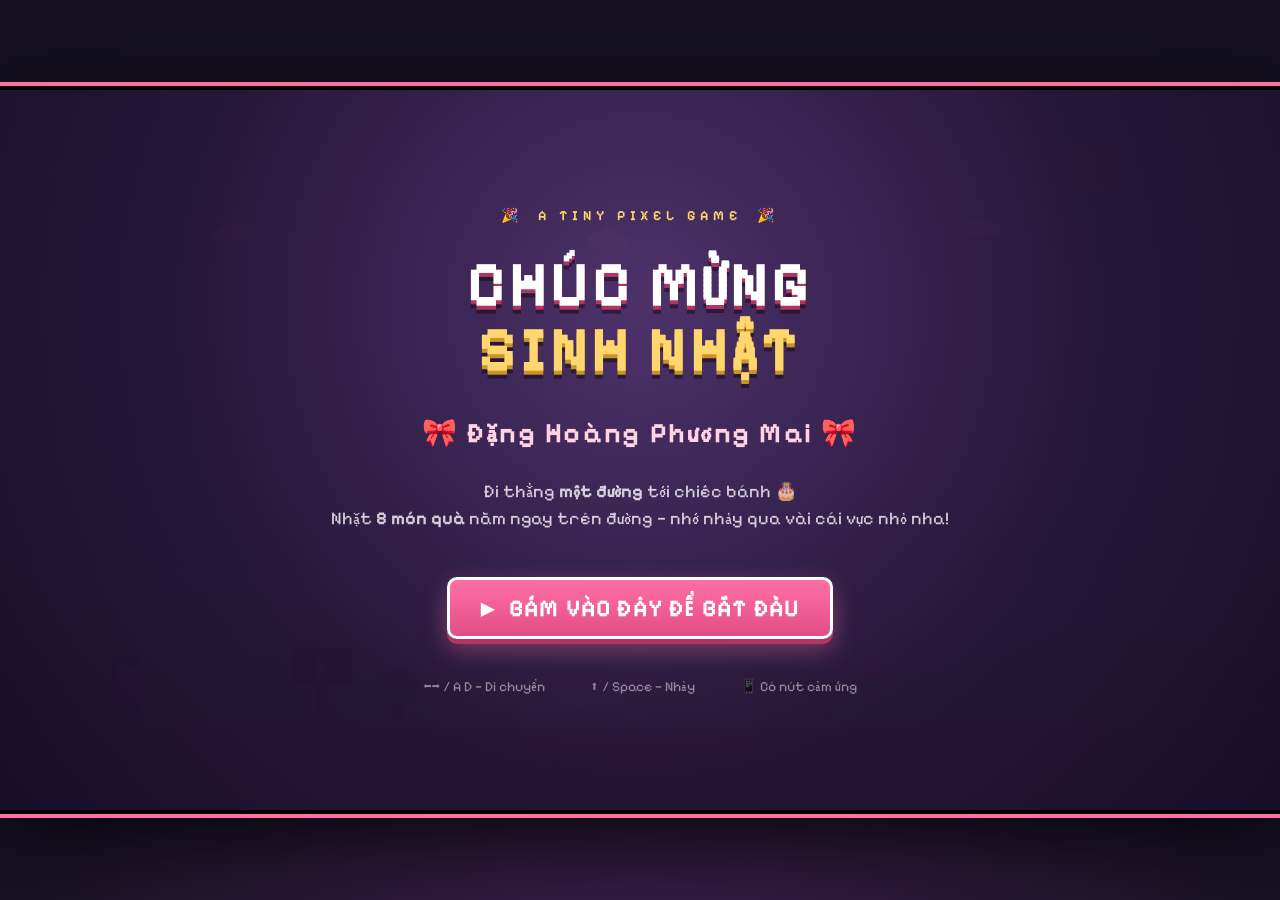
<file: sinh-nhat-mai/index.html>
<!DOCTYPE html>
<html lang="vi">
<head>
<meta charset="UTF-8">
<meta name="viewport" content="width=device-width, initial-scale=1.0, maximum-scale=1.0, user-scalable=no">
<title>Chúc Mừng Sinh Nhật Phương Mai 🎂</title>
<link rel="icon" href="data:image/svg+xml,<svg xmlns=%22http://www.w3.org/2000/svg%22 viewBox=%220 0 100 100%22><text y=%22.9em%22 font-size=%2290%22>🎂</text></svg>">
<link rel="preconnect" href="https://fonts.googleapis.com">
<link rel="preconnect" href="https://fonts.gstatic.com" crossorigin>
<link href="https://fonts.googleapis.com/css2?family=Pixelify+Sans:wght@400;500;600;700&family=VT323&display=swap" rel="stylesheet">
<link rel="stylesheet" href="style.css?v=2">
</head>
<body>
<div id="stage">
  <div id="game-wrap">
    <canvas id="game" width="480" height="270"></canvas>

    <!-- HUD -->
    <div id="hud" class="hidden">
      <div id="hud-word" aria-label="Câu chúc"></div>
      <div id="hud-count">🎁 0/8</div>
    </div>

    <!-- Toast thông báo nhặt quà -->
    <div id="toast" class="hidden"></div>

    <!-- Gợi ý đi đến bánh -->
    <div id="hint" class="hidden">🎂 Chiếc bánh đang chờ ở cuối đường →</div>

    <!-- Nút âm thanh + toàn màn hình -->
    <button id="mute-btn" class="hidden" title="Bật / tắt âm thanh">🔊</button>
    <button id="fs-btn" class="hidden" title="Toàn màn hình">⛶</button>

    <!-- Gợi ý xoay ngang -->
    <div id="rotate-hint" class="hidden">📱 Xoay ngang máy để chơi lớn hơn nhé!</div>

    <!-- Điều khiển cảm ứng -->
    <div id="touch" class="hidden">
      <div class="t-group t-left">
        <button id="btn-left" aria-label="Trái">◀</button>
        <button id="btn-right" aria-label="Phải">▶</button>
      </div>
      <div class="t-group t-right">
        <button id="btn-jump" aria-label="Nhảy">⬆</button>
      </div>
    </div>

    <!-- Màn hình tiêu đề -->
    <div id="title-screen" class="overlay">
      <div class="title-inner">
        <div class="title-flag">🎉 &nbsp;A TINY PIXEL GAME&nbsp; 🎉</div>
        <h1 class="title-big">CHÚC MỪNG<br><span>SINH NHẬT</span></h1>
        <div class="title-name">🎀 Đặng Hoàng Phương Mai 🎀</div>
        <p class="title-desc">Đi thẳng <b>một đường</b> tới chiếc bánh 🎂<br>Nhặt <b>8 món quà</b> nằm ngay trên đường — nhớ nhảy qua vài cái vực nhỏ nha!</p>
        <button id="start-btn">▶ &nbsp;BẤM VÀO ĐÂY ĐỂ BẮT ĐẦU</button>
        <div class="title-controls">
          <span>⬅️➡️ / A D — Di chuyển</span>
          <span>⬆️ / Space — Nhảy</span>
          <span>📱 Có nút cảm ứng</span>
        </div>
      </div>
    </div>

    <!-- Màn kết -->
    <div id="finale" class="overlay hidden">
      <canvas id="confetti"></canvas>
      <div class="finale-inner">
        <div class="polaroid pop hidden" id="polaroid">
          <img src="assets/mai.png" alt="Đặng Hoàng Phương Mai">
          <div class="pola-cap">✨ Phương Mai của chúng ta ✨</div>
        </div>
        <h1 id="fin-line1" class="hidden"></h1>
        <h2 id="fin-line2" class="hidden">ĐẶNG HOÀNG PHƯƠNG MAI ✨</h2>
        <p id="fin-line3" class="hidden">Tuổi mới thật rực rỡ — luôn cười tươi, thật khỏe,<br>mọi điều ước đều thành hiện thực nhé! ❤️</p>
        <div class="fin-btns hidden" id="fin-btns">
          <button id="replay-btn">🔁 Chơi lại</button>
          <button id="song-btn">🔊 Bài hát</button>
        </div>
        <div class="fin-credit hidden" id="fin-credit">made with ❤️ — dành riêng cho Mai</div>
      </div>
    </div>

    <audio id="song" src="assets/birthday-song.mp3" preload="auto"></audio>
  </div>
</div>
<script src="sprites.js?v=2"></script>
<script src="game.js?v=2"></script>
</body>
</html>
</file>
<file: sinh-nhat-mai/style.css>
/* ============ SINH NHẬT MAI — pixel game styles ============ */
* { margin: 0; padding: 0; box-sizing: border-box; -webkit-tap-highlight-color: transparent; }

:root {
  --pink: #ff6fa5;
  --pink-soft: #ffd3e3;
  --gold: #ffd76e;
  --cream: #fff6ec;
  --ink: #2b2233;
}

html, body { height: 100%; }

body {
  background: #14101e;
  background-image:
    radial-gradient(2px 2px at 20% 30%, #ffffff55 50%, transparent 51%),
    radial-gradient(2px 2px at 70% 15%, #ffffff44 50%, transparent 51%),
    radial-gradient(1.5px 1.5px at 85% 60%, #ffffff33 50%, transparent 51%),
    radial-gradient(2px 2px at 40% 80%, #ffffff33 50%, transparent 51%),
    radial-gradient(1.5px 1.5px at 10% 65%, #ffffff22 50%, transparent 51%),
    radial-gradient(circle at 50% 120%, #3a1f4d 0%, #14101e 60%);
  display: flex; align-items: center; justify-content: center;
  font-family: 'Pixelify Sans', 'VT323', monospace;
  overflow: hidden;
  user-select: none;
}

#stage { width: 100%; height: 100%; display: flex; align-items: center; justify-content: center; }

#game-wrap {
  position: relative;
  width: min(100vw, calc(100vh * 16 / 9));
  aspect-ratio: 16 / 9;
  box-shadow: 0 0 0 4px #000, 0 0 0 8px var(--pink), 0 24px 80px #000000cc;
  overflow: hidden;
}

canvas#game {
  width: 100%; height: 100%;
  display: block;
  image-rendering: pixelated;
  image-rendering: crisp-edges;
  background: #7ec8f0;
}

.hidden { display: none !important; }

/* ================= HUD ================= */
#hud {
  position: absolute; top: 2.5%; left: 50%; transform: translateX(-50%);
  display: flex; align-items: center; gap: 2.5%;
  width: 92%; pointer-events: none;
  z-index: 5;
}
#hud-word { display: flex; gap: 1.5%; flex: 1; justify-content: center; flex-wrap: wrap; }
#hud-word .slot {
  font-size: clamp(8px, 1.8vw, 15px);
  font-weight: 700;
  letter-spacing: .06em;
  padding: .25em .55em;
  color: #ffffff2e;
  background: #00000042;
  border: 2px solid #ffffff21;
  border-radius: 4px;
  transition: all .25s;
}
#hud-word .slot.got {
  color: #fff;
  background: linear-gradient(180deg, var(--pink), #e14e86);
  border-color: #ffffff9e;
  box-shadow: 0 2px 0 #b23463, 0 0 12px #ff6fa588;
  animation: popIn .35s cubic-bezier(.2,2.4,.4,1);
}
#hud-count {
  font-size: clamp(9px, 1.9vw, 16px);
  font-weight: 700; color: #fff;
  background: #00000052;
  padding: .25em .6em;
  border: 2px solid #ffffff3a;
  border-radius: 4px;
  white-space: nowrap;
}
@keyframes popIn { 0% { transform: scale(.3); } 100% { transform: scale(1); } }

/* ================= TOAST ================= */
#toast {
  position: absolute; top: 14%; left: 50%; transform: translateX(-50%);
  background: var(--cream);
  color: var(--ink);
  border: 3px solid var(--ink);
  box-shadow: 0 4px 0 #00000066;
  border-radius: 8px;
  padding: .5em 1em;
  font-size: clamp(10px, 2.2vw, 18px);
  font-weight: 600;
  text-align: center;
  z-index: 6;
  pointer-events: none;
  animation: toastIn .3s cubic-bezier(.2,2,.4,1);
  max-width: 86%;
}
#toast b { color: #e14e86; }
@keyframes toastIn { from { transform: translate(-50%, -12px); opacity: 0; } to { transform: translate(-50%, 0); opacity: 1; } }

/* ================= HINT ================= */
#hint {
  position: absolute; bottom: 4%; left: 50%; transform: translateX(-50%);
  color: #fff;
  background: #00000066;
  border: 2px solid var(--gold);
  border-radius: 6px;
  padding: .4em .9em;
  font-size: clamp(9px, 2vw, 16px);
  font-weight: 600;
  z-index: 5;
  animation: bounceX 1.2s ease-in-out infinite;
  pointer-events: none;
  white-space: nowrap;
}
@keyframes bounceX { 0%,100% { transform: translateX(-50%); } 50% { transform: translateX(calc(-50% + 6px)); } }

/* ================= MUTE ================= */
#mute-btn {
  position: absolute; top: 13%; right: 2%;
  z-index: 20;
  background: #00000066;
  color: #fff;
  border: 2px solid #ffffff55;
  border-radius: 6px;
  font-family: inherit;
  font-size: clamp(12px, 2.4vw, 20px);
  padding: .2em .45em;
  cursor: pointer;
}
#mute-btn:hover { background: #000000aa; }

#fs-btn {
  position: absolute; top: 13%; right: calc(2% + 46px);
  z-index: 20;
  background: #00000066;
  color: #fff;
  border: 2px solid #ffffff55;
  border-radius: 6px;
  font-family: inherit;
  font-size: clamp(12px, 2.4vw, 20px);
  padding: .2em .45em;
  cursor: pointer;
}
#fs-btn:hover { background: #000000aa; }

/* ================= GỢI Ý XOAY NGANG ================= */
#rotate-hint {
  position: absolute; bottom: 22%; left: 50%; transform: translateX(-50%);
  z-index: 30;
  background: var(--cream);
  color: var(--ink);
  border: 3px solid var(--ink);
  border-radius: 8px;
  box-shadow: 0 4px 0 #00000066;
  padding: .5em 1em;
  font-size: clamp(10px, 2.4vw, 16px);
  font-weight: 600;
  pointer-events: none;
  white-space: nowrap;
  animation: toastIn .3s cubic-bezier(.2,2,.4,1);
}

/* ================= MOBILE ================= */
@media (max-width: 700px) {
  /* HUD gọn 2 hàng: từ ngữ trên, đếm dưới */
  #hud {
    flex-direction: column;
    align-items: center;
    gap: 4px;
    width: 96%;
    top: 1.5%;
  }
  #hud-word { justify-content: center; row-gap: 3px; }
  #hud-word .slot { font-size: 8px; padding: .18em .38em; border-radius: 3px; }
  #hud-count { font-size: 10px; }
  /* nút âm thanh/fullscreen lên góc trên phải, tránh vùng ngón tay */
  #mute-btn { top: 1.5%; bottom: auto; left: auto; right: 2%; transform: none; }
  #fs-btn { top: 1.5%; bottom: auto; left: auto; right: calc(2% + 42px); }
}

/* màn hình dọc hẹp: HUD tụt xuống dưới hàng nút âm thanh/fullscreen, chip to dễ đọc */
@media (max-width: 480px) {
  #hud { top: 14%; }
  #hud-word .slot { font-size: 8.5px; padding: .2em .4em; letter-spacing: .03em; }
  #hud-count { font-size: 10px; }
  /* toast & hint né khỏi HUD (trên) và nút cảm ứng (dưới) */
  #toast { top: auto; bottom: 38%; }
  #hint { bottom: 27%; }
}

/* ================= TOUCH CONTROLS ================= */
#touch {
  position: absolute; inset: 0;
  z-index: 8;
  pointer-events: none;
}
#touch button {
  pointer-events: auto;
  position: absolute; bottom: 5%;
  width: clamp(44px, 11vw, 64px); height: clamp(44px, 11vw, 64px);
  border-radius: 10px;
  border: 3px solid #ffffff88;
  background: #00000055;
  color: #fff;
  font-size: clamp(16px, 4vw, 24px);
  font-family: inherit;
  touch-action: none;
}
#touch button:active { background: var(--pink); }
#btn-left { left: 4%; }
#btn-right { left: calc(4% + clamp(50px, 12.5vw, 74px)); }
#btn-jump { right: 4%; }

/* ================= OVERLAYS ================= */
.overlay {
  position: absolute; inset: 0;
  z-index: 10;
  display: flex; align-items: center; justify-content: center;
  overflow-y: auto;
}

/* ---------- Title ---------- */
#title-screen {
  background:
    radial-gradient(circle at 50% 30%, #4b2a63f2 0%, #241436fa 55%, #180e28ff 100%);
}
.title-inner {
  text-align: center;
  padding: 4% 6%;
  width: 100%;
}
.title-flag {
  display: inline-block;
  color: var(--gold);
  letter-spacing: .35em;
  font-size: clamp(8px, 1.8vw, 14px);
  font-weight: 600;
  margin-bottom: 2.5%;
  animation: blink 1.6s steps(2) infinite;
}
@keyframes blink { 50% { opacity: .45; } }
.title-big {
  color: #fff;
  font-size: clamp(26px, 7.5vw, 64px);
  line-height: 1.02;
  letter-spacing: .04em;
  text-shadow: 0 4px 0 #b23463, 0 8px 0 #00000066;
}
.title-big span {
  color: var(--gold);
  text-shadow: 0 4px 0 #c9932a, 0 8px 0 #00000066;
}
.title-name {
  margin-top: 3%;
  color: var(--pink-soft);
  font-size: clamp(13px, 3.4vw, 28px);
  font-weight: 700;
  letter-spacing: .08em;
}
.title-desc {
  margin-top: 2.5%;
  color: #ffffffc9;
  font-size: clamp(10px, 2.3vw, 18px);
  line-height: 1.5;
}
#start-btn {
  margin-top: 4%;
  font-family: inherit;
  font-size: clamp(12px, 3vw, 24px);
  font-weight: 700;
  letter-spacing: .05em;
  color: #fff;
  background: linear-gradient(180deg, var(--pink), #e14e86);
  border: 3px solid #fff;
  border-radius: 10px;
  box-shadow: 0 5px 0 #b23463, 0 10px 24px #ff6fa566;
  padding: .55em 1.3em;
  cursor: pointer;
  animation: pulse 1.4s ease-in-out infinite;
}
#start-btn:hover { filter: brightness(1.1); }
#start-btn:active { transform: translateY(4px); box-shadow: 0 1px 0 #b23463; }
@keyframes pulse { 0%,100% { transform: scale(1); } 50% { transform: scale(1.045); } }
.title-controls {
  margin-top: 3.5%;
  display: flex; gap: 4%; justify-content: center; flex-wrap: wrap;
  color: #ffffff7d;
  font-size: clamp(8px, 1.9vw, 14px);
}

/* ---------- Finale ---------- */
#finale {
  background: radial-gradient(circle at 50% 24%, #3d1f4df8 0%, #1d1130fb 55%, #120a1eff 100%);
  flex-direction: column;
}
#confetti { position: absolute; inset: 0; width: 100%; height: 100%; pointer-events: none; }
.finale-inner {
  position: relative;
  text-align: center;
  padding: 3% 6% 5%;
  width: 100%;
  max-width: 860px;
  margin: auto;
}

/* Polaroid photo frame */
.polaroid {
  display: inline-block;
  background: #fffdf8;
  padding: 2.4% 2.4% 1%;
  box-shadow: 0 0 0 3px var(--ink), 0 10px 0 #00000055, 0 18px 50px #000000aa;
  transform: rotate(-2.5deg);
  animation: polaIn .7s cubic-bezier(.2,1.6,.35,1) both;
}
.polaroid img {
  display: block;
  width: min(52vw, 300px);
  max-height: 34vh;
  object-fit: cover;
  image-rendering: auto;
  filter: sepia(.08) contrast(1.04);
  border: 2px solid #2b223322;
}
.pola-cap {
  font-size: clamp(10px, 2.4vw, 18px);
  font-weight: 700;
  color: #4a3546;
  padding: .5em 0 .4em;
  letter-spacing: .04em;
}
@keyframes polaIn { from { transform: rotate(-2.5deg) scale(.2); opacity: 0; } to { transform: rotate(-2.5deg) scale(1); opacity: 1; } }

#fin-line1 {
  margin-top: 2.5%;
  color: #fff;
  font-size: clamp(15px, 3.6vw, 30px);
  letter-spacing: .12em;
  min-height: 1.3em;
  text-shadow: 0 3px 0 #b23463;
}
#fin-line1::after { content: "▌"; animation: blink 1s steps(2) infinite; color: var(--gold); margin-left: 2px; }
#fin-line1.done::after { content: ""; }
#fin-line2 {
  margin-top: 1%;
  color: var(--gold);
  font-size: clamp(19px, 5vw, 44px);
  letter-spacing: .08em;
  text-shadow: 0 4px 0 #c9932a, 0 0 30px #ffd76e66;
  animation: popIn .5s cubic-bezier(.2,2.2,.4,1) both;
}
#fin-line3 {
  margin-top: 2%;
  color: #ffd3e3;
  font-size: clamp(10px, 2.4vw, 18px);
  line-height: 1.55;
  animation: fadeIn 1s .2s both;
}
@keyframes fadeIn { from { opacity: 0; transform: translateY(8px); } to { opacity: 1; transform: none; } }
.fin-btns { margin-top: 3.5%; display: flex; gap: 3%; justify-content: center; animation: fadeIn .8s .3s both; }
.fin-btns button {
  font-family: inherit;
  font-size: clamp(10px, 2.4vw, 17px);
  font-weight: 700;
  color: #fff;
  background: #ffffff17;
  border: 2px solid #ffffff70;
  border-radius: 8px;
  padding: .5em 1.1em;
  cursor: pointer;
  transition: all .2s;
}
.fin-btns button:hover { background: var(--pink); border-color: #fff; }
.fin-credit {
  margin-top: 3%;
  color: #ffffff59;
  font-size: clamp(8px, 1.8vw, 13px);
  animation: fadeIn 1s .6s both;
}
</file>
